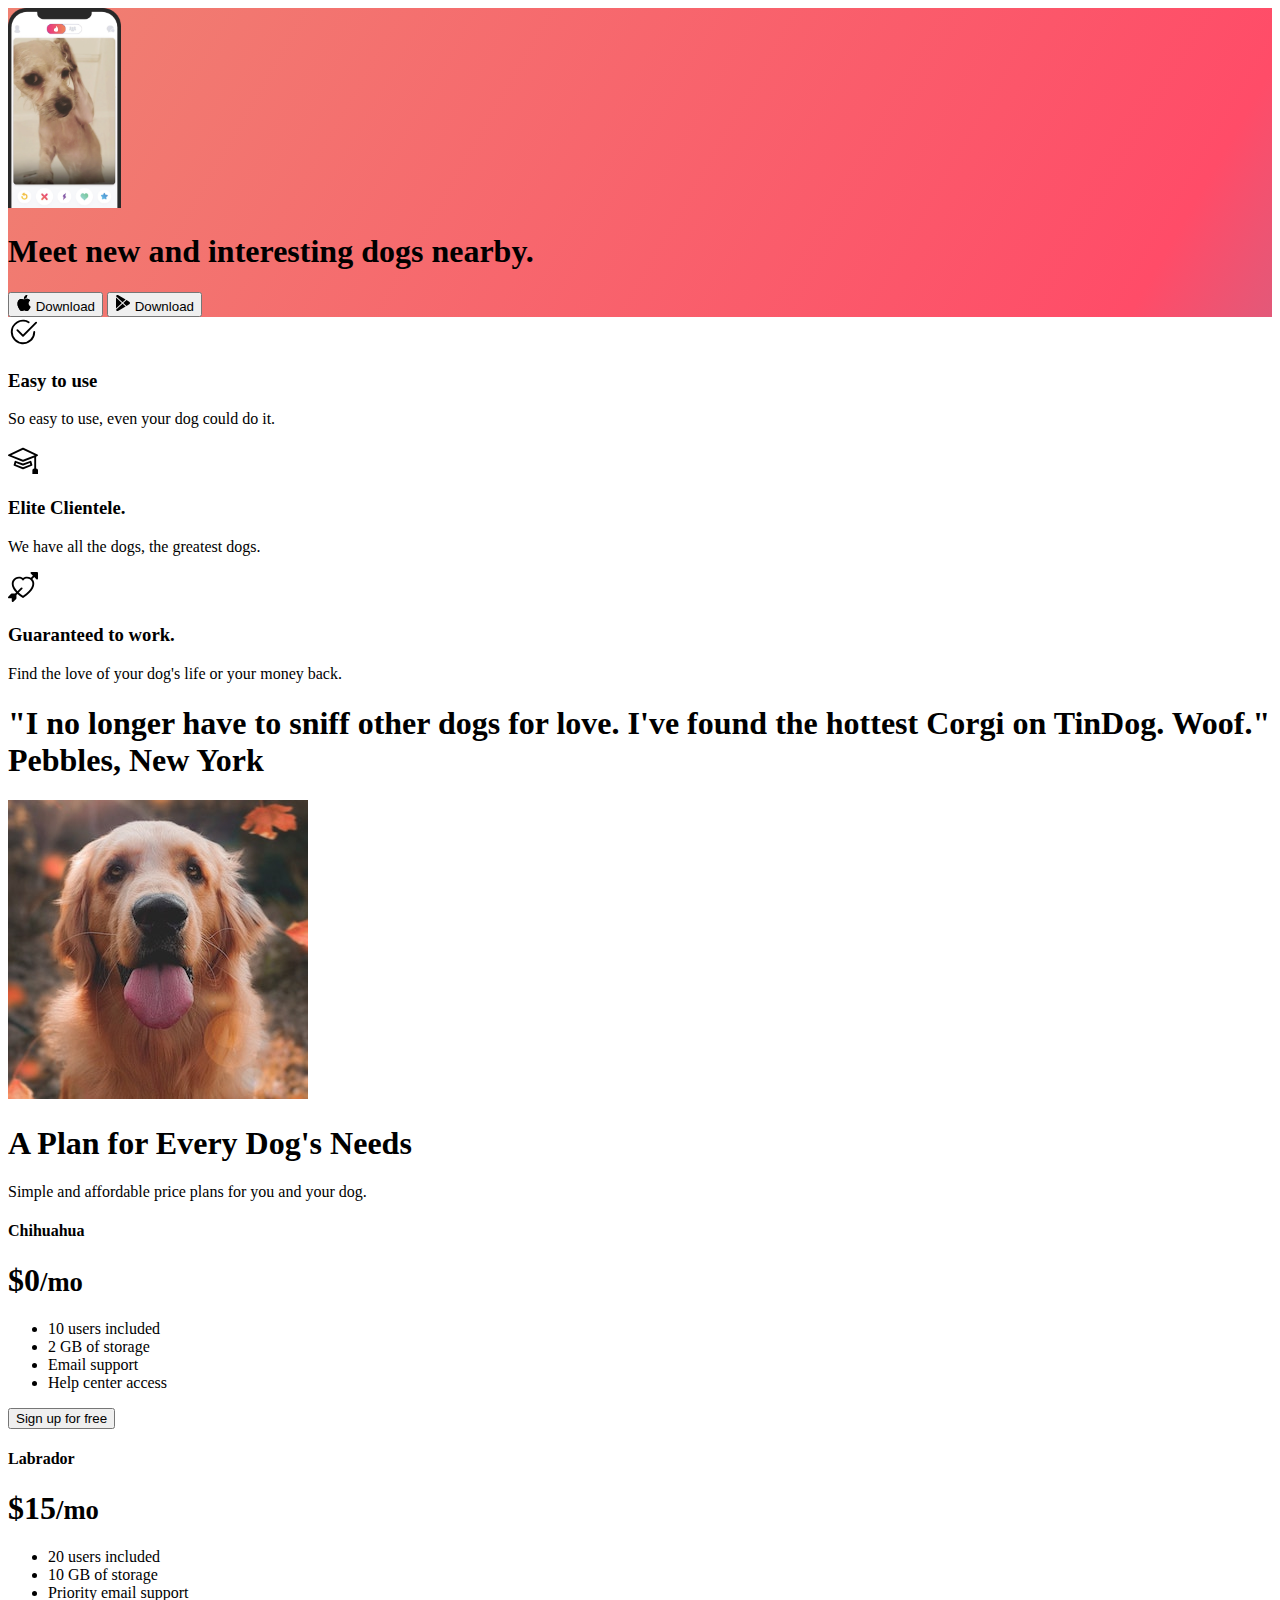
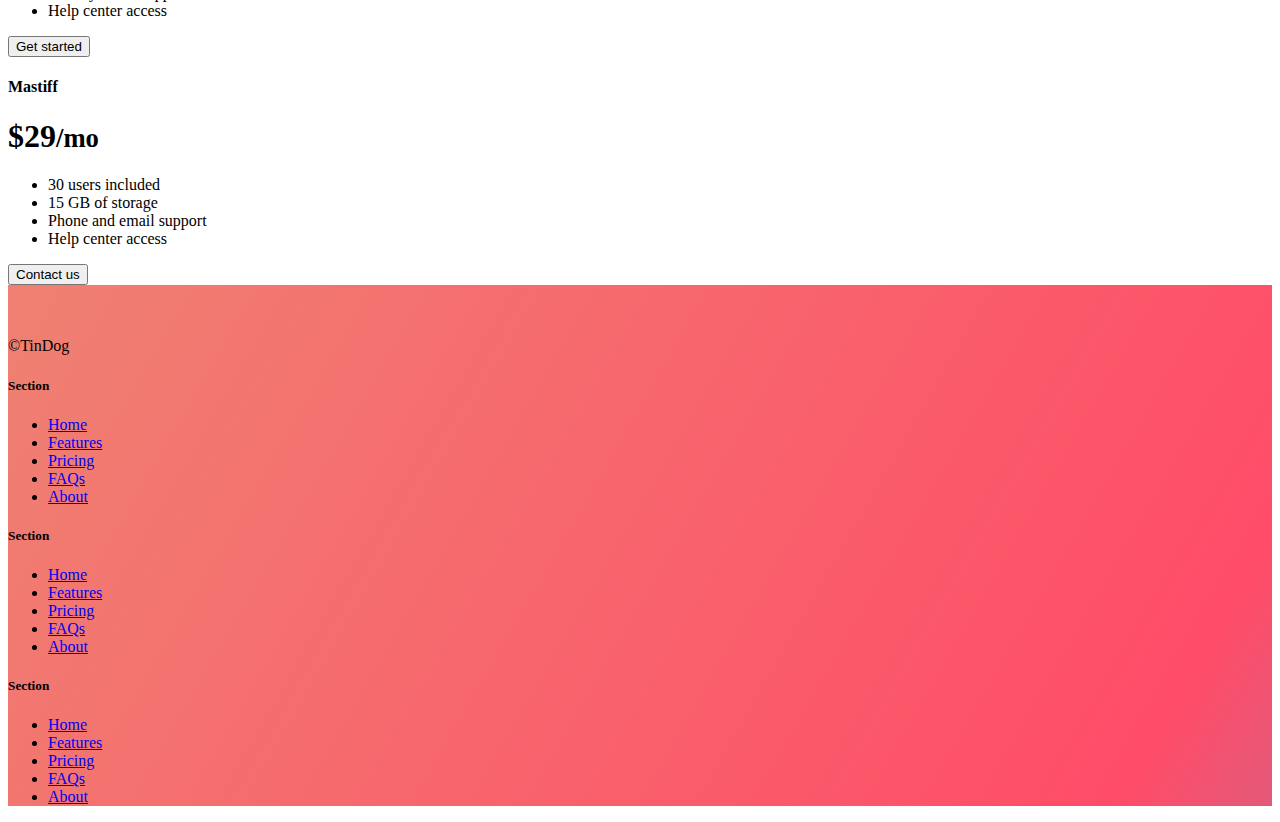
<file: index.html>
<!DOCTYPE html>
<html lang="en">
  <head>
    <meta charset="UTF-8" />
    <meta name="viewport" content="width=device-width, initial-scale=1.0" />
    <title>TinDog</title>
    <link
      href="https://cdn.jsdelivr.net/npm/bootstrap@5.3.2/dist/css/bootstrap.min.css"
      rel="stylesheet"
      integrity="sha384-T3c6CoIi6uLrA9TneNEoa7RxnatzjcDSCmG1MXxSR1GAsXEV/Dwwykc2MPK8M2HN"
      crossorigin="anonymous"
    />
    <link rel="stylesheet" href="./css/style.css" />
  </head>

  <body>
    <!-- Title -->
    <section id="title" class="gradient-background">
      <div class="container col-xxl-8 px-4 pt-5">
        <div class="row flex-lg-row-reverse align-items-center g-5 pt-5">
          <div class="container col-10 col-sm-8 col-lg-6">
            <img
              src="./images/iphone.png"
              class="d-block mx-lg-auto img-fluid"
              alt="Bootstrap Themes"
              height="200"
              loading="lazy"
            />
          </div>
          <div class="col-lg-6">
            <h1 class="display-5 fw-bold text-body-emphasis lh-1 mb-3">
              Meet new and interesting dogs nearby.
            </h1>
            <div class="d-grid gap-2 d-md-flex justify-content-md-start">
              <button type="button" class="btn btn-light btn-lg px-4 me-md-2">
                <svg
                  xmlns="http://www.w3.org/2000/svg"
                  width="16"
                  height="16"
                  fill="currentColor"
                  class="bi bi-apple mb-1"
                  viewBox="0 0 16 16"
                >
                  <path
                    d="M11.182.008C11.148-.03 9.923.023 8.857 1.18c-1.066 1.156-.902 2.482-.878 2.516.024.034 1.52.087 2.475-1.258.955-1.345.762-2.391.728-2.43Zm3.314 11.733c-.048-.096-2.325-1.234-2.113-3.422.212-2.189 1.675-2.789 1.698-2.854.023-.065-.597-.79-1.254-1.157a3.692 3.692 0 0 0-1.563-.434c-.108-.003-.483-.095-1.254.116-.508.139-1.653.589-1.968.607-.316.018-1.256-.522-2.267-.665-.647-.125-1.333.131-1.824.328-.49.196-1.422.754-2.074 2.237-.652 1.482-.311 3.83-.067 4.56.244.729.625 1.924 1.273 2.796.576.984 1.34 1.667 1.659 1.899.319.232 1.219.386 1.843.067.502-.308 1.408-.485 1.766-.472.357.013 1.061.154 1.782.539.571.197 1.111.115 1.652-.105.541-.221 1.324-1.059 2.238-2.758.347-.79.505-1.217.473-1.282Z"
                  />
                  <path
                    d="M11.182.008C11.148-.03 9.923.023 8.857 1.18c-1.066 1.156-.902 2.482-.878 2.516.024.034 1.52.087 2.475-1.258.955-1.345.762-2.391.728-2.43Zm3.314 11.733c-.048-.096-2.325-1.234-2.113-3.422.212-2.189 1.675-2.789 1.698-2.854.023-.065-.597-.79-1.254-1.157a3.692 3.692 0 0 0-1.563-.434c-.108-.003-.483-.095-1.254.116-.508.139-1.653.589-1.968.607-.316.018-1.256-.522-2.267-.665-.647-.125-1.333.131-1.824.328-.49.196-1.422.754-2.074 2.237-.652 1.482-.311 3.83-.067 4.56.244.729.625 1.924 1.273 2.796.576.984 1.34 1.667 1.659 1.899.319.232 1.219.386 1.843.067.502-.308 1.408-.485 1.766-.472.357.013 1.061.154 1.782.539.571.197 1.111.115 1.652-.105.541-.221 1.324-1.059 2.238-2.758.347-.79.505-1.217.473-1.282Z"
                  />
                </svg>
                Download
              </button>
              <button type="button" class="btn btn-outline-light btn-lg px-4">
                <svg
                  xmlns="http://www.w3.org/2000/svg"
                  width="16"
                  height="16"
                  fill="currentColor"
                  class="bi bi-google-play mb-1"
                  viewBox="0 0 16 16"
                >
                  <path
                    d="M14.222 9.374c1.037-.61 1.037-2.137 0-2.748L11.528 5.04 8.32 8l3.207 2.96 2.694-1.586Zm-3.595 2.116L7.583 8.68 1.03 14.73c.201 1.029 1.36 1.61 2.303 1.055l7.294-4.295ZM1 13.396V2.603L6.846 8 1 13.396ZM1.03 1.27l6.553 6.05 3.044-2.81L3.333.215C2.39-.341 1.231.24 1.03 1.27Z"
                  />
                </svg>
                Download
              </button>
            </div>
          </div>
        </div>
      </div>
    </section>
    <!-- Features -->
    <section id="features" class="container">
      <div class="row row-cols-1 row-cols-sm-2 row-cols-md-3 g-4 py-5">
        <div class="col d-flex align-items-start">
          <svg
            xmlns="http://www.w3.org/2000/svg"
            height="30"
            fill="currentColor"
            class="bi bi-check2-circle"
            viewBox="0 0 16 16"
          >
            <path
              d="M2.5 8a5.5 5.5 0 0 1 8.25-4.764.5.5 0 0 0 .5-.866A6.5 6.5 0 1 0 14.5 8a.5.5 0 0 0-1 0 5.5 5.5 0 1 1-11 0z"
            />
            <path
              d="M15.354 3.354a.5.5 0 0 0-.708-.708L8 9.293 5.354 6.646a.5.5 0 1 0-.708.708l3 3a.5.5 0 0 0 .708 0l7-7z"
            />
          </svg>
          <div>
            <h3 class="fw-bold mb-0 fs-4 text-body-emphasis">Easy to use</h3>
            <p>So easy to use, even your dog could do it.</p>
          </div>
        </div>
        <div class="col d-flex align-items-start">
          <svg
            xmlns="http://www.w3.org/2000/svg"
            height="30"
            fill="currentColor"
            class="bi bi-mortarboard"
            viewBox="0 0 16 16"
          >
            <path
              d="M8.211 2.047a.5.5 0 0 0-.422 0l-7.5 3.5a.5.5 0 0 0 .025.917l7.5 3a.5.5 0 0 0 .372 0L14 7.14V13a1 1 0 0 0-1 1v2h3v-2a1 1 0 0 0-1-1V6.739l.686-.275a.5.5 0 0 0 .025-.917l-7.5-3.5ZM8 8.46 1.758 5.965 8 3.052l6.242 2.913L8 8.46Z"
            />
            <path
              d="M4.176 9.032a.5.5 0 0 0-.656.327l-.5 1.7a.5.5 0 0 0 .294.605l4.5 1.8a.5.5 0 0 0 .372 0l4.5-1.8a.5.5 0 0 0 .294-.605l-.5-1.7a.5.5 0 0 0-.656-.327L8 10.466 4.176 9.032Zm-.068 1.873.22-.748 3.496 1.311a.5.5 0 0 0 .352 0l3.496-1.311.22.748L8 12.46l-3.892-1.556Z"
            />
          </svg>
          <div>
            <h3 class="fw-bold mb-0 fs-4 text-body-emphasis">
              Elite Clientele.
            </h3>
            <p>We have all the dogs, the greatest dogs.</p>
          </div>
        </div>
        <div class="col d-flex align-items-start">
          <svg
            xmlns="http://www.w3.org/2000/svg"
            height="30"
            fill="currentColor"
            class="bi bi-arrow-through-heart"
            viewBox="0 0 16 16"
          >
            <path
              fill-rule="evenodd"
              d="M2.854 15.854A.5.5 0 0 1 2 15.5V14H.5a.5.5 0 0 1-.354-.854l1.5-1.5A.5.5 0 0 1 2 11.5h1.793l.53-.53c-.771-.802-1.328-1.58-1.704-2.32-.798-1.575-.775-2.996-.213-4.092C3.426 2.565 6.18 1.809 8 3.233c1.25-.98 2.944-.928 4.212-.152L13.292 2 12.147.854A.5.5 0 0 1 12.5 0h3a.5.5 0 0 1 .5.5v3a.5.5 0 0 1-.854.354L14 2.707l-1.006 1.006c.236.248.44.531.6.845.562 1.096.585 2.517-.213 4.092-.793 1.563-2.395 3.288-5.105 5.08L8 13.912l-.276-.182a21.86 21.86 0 0 1-2.685-2.062l-.539.54V14a.5.5 0 0 1-.146.354l-1.5 1.5Zm2.893-4.894A20.419 20.419 0 0 0 8 12.71c2.456-1.666 3.827-3.207 4.489-4.512.679-1.34.607-2.42.215-3.185-.817-1.595-3.087-2.054-4.346-.761L8 4.62l-.358-.368c-1.259-1.293-3.53-.834-4.346.761-.392.766-.464 1.845.215 3.185.323.636.815 1.33 1.519 2.065l1.866-1.867a.5.5 0 1 1 .708.708L5.747 10.96Z"
            />
          </svg>
          <div>
            <h3 class="fw-bold mb-0 fs-4 text-body-emphasis">
              Guaranteed to work.
            </h3>
            <p>Find the love of your dog's life or your money back.</p>
          </div>
        </div>
      </div>
    </section>
    <!-- Testimonial -->
    <section class="container" id="testimonial">
      <div class="px-4 pt-5 text-center border-bottom">
        <h1 class="display-6 fw-bold text-body-emphasis">
          "I no longer have to sniff other dogs for love. I've found the hottest
          Corgi on TinDog. Woof." Pebbles, New York
        </h1>

        <div class="overflow-hidden">
          <div class="container px-5">
            <img src="images/dog-img.jpg" alt="Example image" loading="lazy" />
          </div>
        </div>
      </div>
    </section>
    <!-- Pricing -->
    <section id="pricing">
      <div class="container py-3">
        <header>
          <div class="pricing-header p-3 pb-md-4 mx-auto text-center">
            <h1 class="display-4 fw-normal text-body-emphasis">
              A Plan for Every Dog's Needs
            </h1>
            <p class="fs-5 text-body-secondary">
              Simple and affordable price plans for you and your dog.
            </p>
          </div>
        </header>

        <main>
          <div class="row row-cols-1 row-cols-md-3 mb-3 text-center">
            <div class="col">
              <div class="card mb-4 rounded-3 shadow-sm">
                <div class="card-header py-3">
                  <h4 class="my-0 fw-normal">Chihuahua</h4>
                </div>
                <div class="card-body">
                  <h1 class="card-title pricing-card-title">
                    $0<small class="text-body-secondary fw-light">/mo</small>
                  </h1>
                  <ul class="list-unstyled mt-3 mb-4">
                    <li>10 users included</li>
                    <li>2 GB of storage</li>
                    <li>Email support</li>
                    <li>Help center access</li>
                  </ul>
                  <button
                    type="button"
                    class="w-100 btn btn-lg btn-outline-primary"
                  >
                    Sign up for free
                  </button>
                </div>
              </div>
            </div>
            <div class="col">
              <div class="card mb-4 rounded-3 shadow-sm">
                <div class="card-header py-3">
                  <h4 class="my-0 fw-normal">Labrador</h4>
                </div>
                <div class="card-body">
                  <h1 class="card-title pricing-card-title">
                    $15<small class="text-body-secondary fw-light">/mo</small>
                  </h1>
                  <ul class="list-unstyled mt-3 mb-4">
                    <li>20 users included</li>
                    <li>10 GB of storage</li>
                    <li>Priority email support</li>
                    <li>Help center access</li>
                  </ul>
                  <button type="button" class="w-100 btn btn-lg btn-primary">
                    Get started
                  </button>
                </div>
              </div>
            </div>
            <div class="col">
              <div class="card mb-4 rounded-3 shadow-sm border-primary">
                <div class="card-header py-3 text-bg-primary border-primary">
                  <h4 class="my-0 fw-normal">Mastiff</h4>
                </div>
                <div class="card-body">
                  <h1 class="card-title pricing-card-title">
                    $29<small class="text-body-secondary fw-light">/mo</small>
                  </h1>
                  <ul class="list-unstyled mt-3 mb-4">
                    <li>30 users included</li>
                    <li>15 GB of storage</li>
                    <li>Phone and email support</li>
                    <li>Help center access</li>
                  </ul>
                  <button type="button" class="w-100 btn btn-lg btn-primary">
                    Contact us
                  </button>
                </div>
              </div>
            </div>
          </div>
        </main>
      </div>
    </section>

    <section class="gradient-background" id="footer">
      <div class="container">
        <footer
          class="row row-cols-1 row-cols-sm-2 row-cols-md-5 py-5 my-5 border-top"
        >
          <div class="col mb-3">
            <a
              href="/"
              class="d-flex align-items-center mb-3 link-body-emphasis text-decoration-none"
            >
              <svg class="bi me-2" width="40" height="32">
                <use xlink:href="#bootstrap"></use>
              </svg>
            </a>
            <p class="text-body-secondary">©TinDog</p>
          </div>

          <div class="col mb-3"></div>

          <div class="col mb-3">
            <h5>Section</h5>
            <ul class="nav flex-column">
              <li class="nav-item mb-2">
                <a href="#" class="nav-link p-0 text-body-secondary">Home</a>
              </li>
              <li class="nav-item mb-2">
                <a href="#" class="nav-link p-0 text-body-secondary"
                  >Features</a
                >
              </li>
              <li class="nav-item mb-2">
                <a href="#" class="nav-link p-0 text-body-secondary">Pricing</a>
              </li>
              <li class="nav-item mb-2">
                <a href="#" class="nav-link p-0 text-body-secondary">FAQs</a>
              </li>
              <li class="nav-item mb-2">
                <a href="#" class="nav-link p-0 text-body-secondary">About</a>
              </li>
            </ul>
          </div>

          <div class="col mb-3">
            <h5>Section</h5>
            <ul class="nav flex-column">
              <li class="nav-item mb-2">
                <a href="#" class="nav-link p-0 text-body-secondary">Home</a>
              </li>
              <li class="nav-item mb-2">
                <a href="#" class="nav-link p-0 text-body-secondary"
                  >Features</a
                >
              </li>
              <li class="nav-item mb-2">
                <a href="#" class="nav-link p-0 text-body-secondary">Pricing</a>
              </li>
              <li class="nav-item mb-2">
                <a href="#" class="nav-link p-0 text-body-secondary">FAQs</a>
              </li>
              <li class="nav-item mb-2">
                <a href="#" class="nav-link p-0 text-body-secondary">About</a>
              </li>
            </ul>
          </div>

          <div class="col mb-3">
            <h5>Section</h5>
            <ul class="nav flex-column">
              <li class="nav-item mb-2">
                <a href="#" class="nav-link p-0 text-body-secondary">Home</a>
              </li>
              <li class="nav-item mb-2">
                <a href="#" class="nav-link p-0 text-body-secondary"
                  >Features</a
                >
              </li>
              <li class="nav-item mb-2">
                <a href="#" class="nav-link p-0 text-body-secondary">Pricing</a>
              </li>
              <li class="nav-item mb-2">
                <a href="#" class="nav-link p-0 text-body-secondary">FAQs</a>
              </li>
              <li class="nav-item mb-2">
                <a href="#" class="nav-link p-0 text-body-secondary">About</a>
              </li>
            </ul>
          </div>
        </footer>
      </div>
    </section>

    <script
      src="https://cdn.jsdelivr.net/npm/bootstrap@5.3.2/dist/js/bootstrap.bundle.min.js"
      integrity="sha384-C6RzsynM9kWDrMNeT87bh95OGNyZPhcTNXj1NW7RuBCsyN/o0jlpcV8Qyq46cDfL"
      crossorigin="anonymous"
    ></script>
  </body>
</html>
</file>
<file: css/style.css>
.gradient-background {
  background: linear-gradient(300deg, #00bfff, #ff4c68, #ef8172);
  background-size: 180% 180%;
  animation: gradient-animation 18s ease infinite;
}


@keyframes gradient-animation {
  0% {
    background-position: 0% 50%;
  }
  50% {
    background-position: 100% 50%;
  }
  100% {
    background-position: 0% 50%;
  }
}



.icon-square {
  width: 3rem;
  height: 3rem;
  border-radius: 0.75rem;
}

.profile-img {
  height: 100px;
  border-radius: 50%;
}


#testimonial > h2 >fw-bold{
  :400rem!important;
}
</file>
